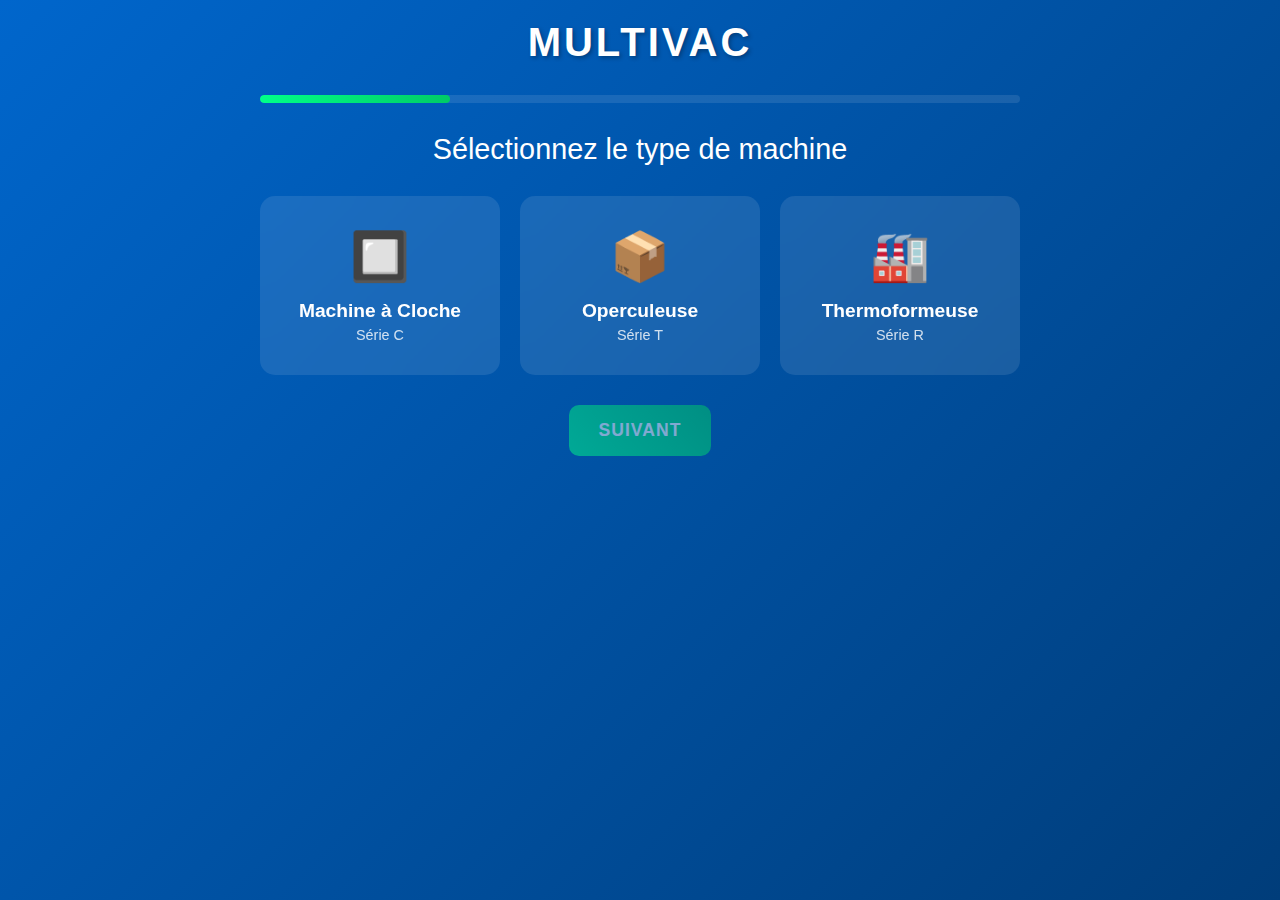
<file: index (v1).html>
<!DOCTYPE html>
<html lang="fr">
<head>
    <meta charset="UTF-8">
    <meta name="viewport" content="width=device-width, initial-scale=1.0">
    <title>Checklist Multivac</title>
    
    <!-- PWA Meta tags -->
    <meta name="theme-color" content="#0066CC">
    <meta name="apple-mobile-web-app-capable" content="yes">
    <meta name="apple-mobile-web-app-status-bar-style" content="default">
    <meta name="apple-mobile-web-app-title" content="Multivac Checklist">
    
    <!-- Inline manifest for PWA -->
    <link rel="manifest" href="[data-uri]">
    
    <style>
        * {
            margin: 0;
            padding: 0;
            box-sizing: border-box;
        }

        body {
            font-family: 'Segoe UI', Tahoma, Geneva, Verdana, sans-serif;
            background: linear-gradient(135deg, #0066CC 0%, #003D7A 100%);
            min-height: 100vh;
            color: white;
            overflow-x: hidden;
        }

        .container {
            max-width: 800px;
            margin: 0 auto;
            padding: 20px;
            position: relative;
        }

        .logo {
            text-align: center;
            font-size: 2.5em;
            font-weight: bold;
            margin-bottom: 30px;
            text-shadow: 2px 2px 4px rgba(0,0,0,0.3);
            letter-spacing: 3px;
        }

        /* Progress Bar */
        .progress-container {
            background: rgba(255,255,255,0.1);
            border-radius: 10px;
            height: 8px;
            margin-bottom: 30px;
            overflow: hidden;
        }

        .progress-bar {
            height: 100%;
            background: linear-gradient(90deg, #00FF88, #00CC66);
            width: 25%;
            transition: width 0.5s ease;
            border-radius: 10px;
        }

        /* Step Content */
        .step {
            display: none;
            animation: slideIn 0.5s ease-out;
        }

        .step.active {
            display: block;
        }

        @keyframes slideIn {
            from {
                opacity: 0;
                transform: translateY(30px);
            }
            to {
                opacity: 1;
                transform: translateY(0);
            }
        }

        .step-title {
            text-align: center;
            font-size: 1.8em;
            margin-bottom: 30px;
            font-weight: 300;
        }

        /* Machine Cards */
        .machine-cards {
            display: grid;
            grid-template-columns: repeat(auto-fit, minmax(200px, 1fr));
            gap: 20px;
            margin-bottom: 30px;
        }

        .machine-card {
            background: rgba(255,255,255,0.1);
            border: 2px solid transparent;
            border-radius: 15px;
            padding: 30px 20px;
            text-align: center;
            cursor: pointer;
            transition: all 0.3s ease;
            backdrop-filter: blur(10px);
        }

        .machine-card:hover {
            background: rgba(255,255,255,0.2);
            transform: translateY(-5px);
            box-shadow: 0 10px 25px rgba(0,0,0,0.3);
        }

        .machine-card.selected {
            border-color: #00FF88;
            background: rgba(0,255,136,0.2);
            transform: scale(1.05);
        }

        .machine-icon {
            font-size: 3em;
            margin-bottom: 15px;
        }

        .machine-name {
            font-size: 1.2em;
            font-weight: 600;
        }

        .machine-series {
            font-size: 0.9em;
            opacity: 0.8;
            margin-top: 5px;
        }

        /* Binome Options */
        .binome-options {
            display: grid;
            grid-template-columns: 1fr 1fr;
            gap: 20px;
            margin-bottom: 30px;
        }

        .binome-option {
            background: rgba(255,255,255,0.1);
            border: 2px solid transparent;
            border-radius: 15px;
            padding: 30px 20px;
            text-align: center;
            cursor: pointer;
            transition: all 0.3s ease;
            backdrop-filter: blur(10px);
        }

        .binome-option:hover {
            background: rgba(255,255,255,0.2);
            transform: translateY(-3px);
        }

        .binome-option.selected {
            border-color: #00FF88;
            background: rgba(0,255,136,0.2);
        }

        .binome-icon {
            font-size: 2.5em;
            margin-bottom: 15px;
        }

        .colleague-input {
            margin-top: 20px;
            display: none;
        }

        .colleague-input.show {
            display: block;
            animation: slideIn 0.3s ease-out;
        }

        .colleague-input input {
            width: 100%;
            padding: 15px;
            border: none;
            border-radius: 10px;
            font-size: 1.1em;
            background: rgba(255,255,255,0.9);
            color: #333;
        }

        /* Checklist */
        .checklist-container {
            max-height: 500px;
            overflow-y: auto;
            padding-right: 10px;
        }

        /* Custom Scrollbar */
        .checklist-container::-webkit-scrollbar {
            width: 8px;
        }

        .checklist-container::-webkit-scrollbar-track {
            background: rgba(255,255,255,0.1);
            border-radius: 10px;
        }

        .checklist-container::-webkit-scrollbar-thumb {
            background: rgba(255,255,255,0.3);
            border-radius: 10px;
        }

        .checklist-container::-webkit-scrollbar-thumb:hover {
            background: rgba(255,255,255,0.5);
        }

        .checklist-category {
            margin-bottom: 30px;
        }

        .category-title {
            font-size: 1.5em;
            font-weight: 600;
            margin-bottom: 20px;
            text-align: center;
            color: #00FF88;
        }

        .checklist-item {
            background: rgba(200,200,200,0.9);
            color: #333;
            border-radius: 10px;
            padding: 20px;
            margin-bottom: 15px;
        }

        .item-title {
            font-weight: bold;
            font-size: 1.1em;
            margin-bottom: 15px;
            color: #333;
        }

        .item-options {
            display: flex;
            flex-wrap: wrap;
            gap: 10px;
        }

        .option-button {
            background: white;
            border: 2px solid #ddd;
            border-radius: 8px;
            padding: 8px 15px;
            cursor: pointer;
            transition: all 0.2s ease;
            font-size: 0.9em;
            color: #333;
        }

        .option-button:hover {
            border-color: #0066CC;
            background: #f0f8ff;
        }

        .option-button.selected {
            background: #0066CC;
            border-color: #0066CC;
            color: white;
        }

        .simple-tests .test-item {
            background: rgba(200,200,200,0.9);
            color: #333;
            border-radius: 10px;
            padding: 15px 20px;
            margin-bottom: 10px;
            display: flex;
            align-items: center;
            cursor: pointer;
            transition: all 0.2s ease;
        }

        .simple-tests .test-item:hover {
            background: rgba(220,220,220,0.9);
        }

        .simple-tests .test-item.selected {
            background: rgba(0,102,204,0.8);
            color: white;
        }

        .simple-tests .test-checkbox {
            width: 20px;
            height: 20px;
            border: 2px solid #666;
            border-radius: 4px;
            margin-right: 15px;
            display: flex;
            align-items: center;
            justify-content: center;
            transition: all 0.2s ease;
        }

        .simple-tests .test-item.selected .test-checkbox {
            background: #00FF88;
            border-color: #00FF88;
        }

        .simple-tests .test-checkbox::after {
            content: '✓';
            color: white;
            font-weight: bold;
            display: none;
        }

        .simple-tests .test-item.selected .test-checkbox::after {
            display: block;
        }

        /* Report Display */
        .report-display {
            background: rgba(255,255,255,0.9);
            color: #333;
            border-radius: 10px;
            padding: 25px;
            margin-bottom: 30px;
            font-family: 'Courier New', monospace;
            white-space: pre-line;
            line-height: 1.5;
            max-height: 400px;
            overflow-y: auto;
        }

        /* Buttons */
        .button-container {
            display: flex;
            justify-content: center;
            gap: 15px;
            margin-top: 30px;
            flex-wrap: wrap;
        }

        .btn {
            padding: 15px 30px;
            border: none;
            border-radius: 10px;
            font-size: 1.1em;
            font-weight: 600;
            cursor: pointer;
            transition: all 0.3s ease;
            text-transform: uppercase;
            letter-spacing: 1px;
        }

        .btn-primary {
            background: linear-gradient(45deg, #00FF88, #00CC66);
            color: white;
        }

        .btn-primary:hover {
            background: linear-gradient(45deg, #00CC66, #009944);
            transform: translateY(-2px);
            box-shadow: 0 5px 15px rgba(0,255,136,0.3);
        }

        .btn-secondary {
            background: rgba(255,255,255,0.2);
            color: white;
            border: 2px solid rgba(255,255,255,0.3);
        }

        .btn-secondary:hover {
            background: rgba(255,255,255,0.3);
            transform: translateY(-2px);
        }

        .btn:disabled {
            opacity: 0.5;
            cursor: not-allowed;
            transform: none !important;
        }

        /* Toast Notifications */
        .toast {
            position: fixed;
            top: 20px;
            right: 20px;
            background: #00FF88;
            color: #333;
            padding: 15px 25px;
            border-radius: 10px;
            font-weight: 600;
            z-index: 1000;
            transform: translateX(400px);
            transition: all 0.3s ease;
            box-shadow: 0 5px 15px rgba(0,0,0,0.3);
        }

        .toast.show {
            transform: translateX(0);
        }

        /* Responsive */
        @media (max-width: 768px) {
            .container {
                padding: 15px;
            }

            .logo {
                font-size: 2em;
                margin-bottom: 20px;
            }

            .machine-cards {
                grid-template-columns: 1fr;
                gap: 15px;
            }

            .binome-options {
                grid-template-columns: 1fr;
                gap: 15px;
            }

            .button-container {
                flex-direction: column;
                align-items: center;
            }

            .btn {
                width: 200px;
                padding: 12px 20px;
                font-size: 1em;
            }

            .item-options {
                flex-direction: column;
            }

            .option-button {
                width: 100%;
                text-align: left;
                padding: 12px 15px;
            }
        }
    </style>
</head>
<body>
    <div class="container">
        <div class="logo">MULTIVAC</div>
        
        <!-- Progress Bar -->
        <div class="progress-container">
            <div class="progress-bar" id="progressBar"></div>
        </div>

        <!-- Étape 1: Sélection Machine -->
        <div class="step active" id="step1">
            <h2 class="step-title">Sélectionnez le type de machine</h2>
            <div class="machine-cards">
                <div class="machine-card" data-machine="cloche">
                    <div class="machine-icon">🔲</div>
                    <div class="machine-name">Machine à Cloche</div>
                    <div class="machine-series">Série C</div>
                </div>
                <div class="machine-card" data-machine="operculeuse">
                    <div class="machine-icon">📦</div>
                    <div class="machine-name">Operculeuse</div>
                    <div class="machine-series">Série T</div>
                </div>
                <div class="machine-card" data-machine="thermoformeuse">
                    <div class="machine-icon">🏭</div>
                    <div class="machine-name">Thermoformeuse</div>
                    <div class="machine-series">Série R</div>
                </div>
            </div>
            <div class="button-container">
                <button class="btn btn-primary" id="nextStep1" disabled>Suivant</button>
            </div>
        </div>

        <!-- Étape 2: Binôme -->
        <div class="step" id="step2">
            <h2 class="step-title">Mode d'intervention</h2>
            <div class="binome-options">
                <div class="binome-option" data-binome="solo">
                    <div class="binome-icon">👤</div>
                    <div>Solo</div>
                </div>
                <div class="binome-option" data-binome="binome">
                    <div class="binome-icon">👥</div>
                    <div>Binôme</div>
                </div>
            </div>
            <div class="colleague-input" id="colleagueInput">
                <input type="text" id="colleagueName" placeholder="Nom du collègue" />
            </div>
            <div class="button-container">
                <button class="btn btn-secondary" id="prevStep2">Précédent</button>
                <button class="btn btn-primary" id="nextStep2" disabled>Suivant</button>
            </div>
        </div>

        <!-- Étape 3: Checklist -->
        <div class="step" id="step3">
            <h2 class="step-title">Checklist d'intervention</h2>
            <div class="checklist-container" id="checklistContainer">
                <!-- Dynamic content will be inserted here -->
            </div>
            <div class="button-container">
                <button class="btn btn-secondary" id="prevStep3">Précédent</button>
                <button class="btn btn-primary" id="nextStep3">Générer le rapport</button>
            </div>
        </div>

        <!-- Étape 4: Rapport -->
        <div class="step" id="step4">
            <h2 class="step-title">Rapport d'intervention généré</h2>
            <div class="report-display" id="reportDisplay"></div>
            <div class="button-container">
                <button class="btn btn-secondary" id="modifyReport">Modifier</button>
                <button class="btn btn-primary" id="copyReport">Copier à nouveau</button>
                <button class="btn btn-primary" id="newIntervention">Nouvelle intervention</button>
            </div>
        </div>
    </div>

    <script>
        // ============================================================
        // CONFIGURATION DES MACHINES
        // ============================================================
        
        const MACHINE_CONFIG = {
            // ─────────────────────────────────────────────────────────
            // MACHINE À CLOCHE (SÉRIE C)
            // ─────────────────────────────────────────────────────────
            cloche: {
                travaux: [
                    {
                        title: "Vannes à vide",
                        options: ["Contrôle", "Révision"]
                    },
                    {
                        title: "Barres de soudure", 
                        options: ["Contrôle", "REE complète", "REE partiel"]
                    },
                    {
                        title: "Joint couvercle",
                        options: ["Contrôle", "Remplacement"]
                    },
                    {
                        title: "Pompe à vide",
                        options: ["Contrôle", "Remplacement huile et filtres"]
                    },
                    {
                        title: "Plaque",
                        options: ["Contrôle", "Remplacement téflon"]
                    },
                    {
                        title: "Système électrique",
                        options: ["Contrôle", "Révision"]
                    }
                ],
                tests: [
                    "Test soudure échantillon",
                    "Contrôle étanchéité",
                    "Test de vide"
                ]
            },

            // ─────────────────────────────────────────────────────────
            // OPERCULEUSE (SÉRIE T)
            // ─────────────────────────────────────────────────────────
            operculeuse: {
                travaux: [
                    {
                        title: "Lames/Couteaux",
                        options: ["Contrôle", "Remplacement lame longitudinale", "Remplacement lame transversale"]
                    },
                    {
                        title: "Presses films",
                        options: ["Contrôle", "Remplacement"]
                    },
                    {
                        title: "Avance film",
                        options: ["Contrôle", "Réglage"]
                    },
                    {
                        title: "Température operculage",
                        options: ["Contrôle", "Calibrage"]
                    },
                    {
                        title: "Matrice",
                        options: ["Contrôle", "Alignement"]
                    },
                    {
                        title: "Chaîne",
                        options: ["Contrôle", "Graissage"]
                    }
                ],
                tests: [
                    "Test operculage échantillon",
                    "Contrôle température",
                    "Test découpe"
                ]
            },

            // ─────────────────────────────────────────────────────────
            // THERMOFORMEUSE (SÉRIE R) - 7 STATIONS
            // ─────────────────────────────────────────────────────────
            thermoformeuse: {
                travaux: [
                    {
                        title: "Station de formage",
                        options: [
                            "Contrôle vannes à vide",
                            "Révision avec kits joints", 
                            "Contrôle joints outillages",
                            "Remplacement",
                            "Contrôle étanchéité outillage",
                            "Test pression formage"
                        ]
                    },
                    {
                        title: "Station de soudure",
                        options: [
                            "Contrôle tuyaux de vide",
                            "Bons états",
                            "Contrôle barres soudure",
                            "Remplacement téflon",
                            "Réglage pression",
                            "Test température"
                        ]
                    },
                    {
                        title: "Station découpes transversales",
                        options: [
                            "Contrôle lames",
                            "Remplacement lames",
                            "Réglage découpe",
                            "Test précision"
                        ]
                    },
                    {
                        title: "Station découpe longitudinale", 
                        options: [
                            "Contrôle couteaux",
                            "Remplacement couteaux",
                            "Alignement découpe"
                        ]
                    },
                    {
                        title: "Station déroulement film",
                        options: [
                            "Contrôle tension",
                            "Réglage déroulement",
                            "Remplacement rouleaux"
                        ]
                    },
                    {
                        title: "Station avance",
                        options: [
                            "Contrôle chaîne",
                            "Graissage",
                            "Réglage vitesse",
                            "Test synchronisation"
                        ]
                    },
                    {
                        title: "Divers",
                        options: [
                            "Contrôle général",
                            "Nettoyage complet",
                            "Mise à jour logiciel"
                        ]
                    }
                ],
                tests: [
                    "Test de vide",
                    "Test étanchéité",
                    "Test production échantillon",
                    "Contrôle qualité formage"
                ]
            }
        };

        // État global de l'application
        let appState = {
            currentStep: 1,
            selectedMachine: null,
            selectedBinome: null,
            colleagueName: '',
            checkedItems: {
                travaux: {},
                tests: []
            }
        };

        // Variables globales pour la synchronisation iCloud
        var icloudSync;
        var icloudAdmin;

        // Initialisation de l'application
        document.addEventListener('DOMContentLoaded', function() {
            initializeApp();
        });

        function initializeApp() {
            setupEventListeners();
            updateProgressBar();
        }

        function initializeApp() {
            setupEventListeners();
            updateProgressBar();
        }

        function setupEventListeners() {
            // Sélection de machine
            document.querySelectorAll('.machine-card').forEach(card => {
                card.addEventListener('click', () => selectMachine(card.dataset.machine));
            });

            // Sélection de binôme
            document.querySelectorAll('.binome-option').forEach(option => {
                option.addEventListener('click', () => selectBinome(option.dataset.binome));
            });

            // Input collègue
            document.getElementById('colleagueName').addEventListener('input', validateStep2);
            document.getElementById('colleagueName').addEventListener('keypress', (e) => {
                if (e.key === 'Enter' && !document.getElementById('nextStep2').disabled) {
                    nextStep();
                }
            });

            // Boutons de navigation
            document.getElementById('nextStep1').addEventListener('click', nextStep);
            document.getElementById('prevStep2').addEventListener('click', prevStep);
            document.getElementById('nextStep2').addEventListener('click', nextStep);
            document.getElementById('prevStep3').addEventListener('click', prevStep);
            document.getElementById('nextStep3').addEventListener('click', generateReport);
            
            // Boutons du rapport
            document.getElementById('modifyReport').addEventListener('click', () => goToStep(3));
            document.getElementById('copyReport').addEventListener('click', copyReportToClipboard);
            document.getElementById('newIntervention').addEventListener('click', resetApp);
        }

        function selectMachine(machine) {
            // Désélectionner toutes les cartes
            document.querySelectorAll('.machine-card').forEach(card => card.classList.remove('selected'));
            
            // Sélectionner la carte cliquée
            document.querySelector(`[data-machine="${machine}"]`).classList.add('selected');
            
            appState.selectedMachine = machine;
            document.getElementById('nextStep1').disabled = false;
        }

        function selectBinome(binome) {
            // Désélectionner toutes les options
            document.querySelectorAll('.binome-option').forEach(option => option.classList.remove('selected'));
            
            // Sélectionner l'option cliquée
            document.querySelector(`[data-binome="${binome}"]`).classList.add('selected');
            
            appState.selectedBinome = binome;
            
            const colleagueInput = document.getElementById('colleagueInput');
            if (binome === 'binome') {
                colleagueInput.classList.add('show');
                document.getElementById('colleagueName').focus();
            } else {
                colleagueInput.classList.remove('show');
                appState.colleagueName = '';
                document.getElementById('colleagueName').value = '';
            }
            
            validateStep2();
        }

        function validateStep2() {
            const nextBtn = document.getElementById('nextStep2');
            if (appState.selectedBinome === 'solo') {
                nextBtn.disabled = false;
            } else if (appState.selectedBinome === 'binome') {
                const name = document.getElementById('colleagueName').value.trim();
                appState.colleagueName = name;
                nextBtn.disabled = name === '';
            } else {
                nextBtn.disabled = true;
            }
        }

        function nextStep() {
            if (appState.currentStep < 4) {
                goToStep(appState.currentStep + 1);
            }
        }

        function prevStep() {
            if (appState.currentStep > 1) {
                goToStep(appState.currentStep - 1);
            }
        }

        function goToStep(step) {
            // Masquer l'étape actuelle
            document.getElementById(`step${appState.currentStep}`).classList.remove('active');
            
            // Afficher la nouvelle étape
            document.getElementById(`step${step}`).classList.add('active');
            
            appState.currentStep = step;
            updateProgressBar();
            
            // Actions spécifiques selon l'étape
            if (step === 3) {
                generateChecklist();
            }
            
            // Scroll vers le haut
            window.scrollTo(0, 0);
        }

        function updateProgressBar() {
            const progressBar = document.getElementById('progressBar');
            const percentage = (appState.currentStep / 4) * 100;
            progressBar.style.width = `${percentage}%`;
        }

        function generateChecklist() {
            const container = document.getElementById('checklistContainer');
            const config = MACHINE_CONFIG[appState.selectedMachine];
            
            let html = '';
            
            // Section Travaux effectués
            html += '<div class="checklist-category">';
            html += '<h3 class="category-title">📋 TRAVAUX EFFECTUÉS</h3>';
            
            config.travaux.forEach((item, index) => {
                html += `<div class="checklist-item">`;
                html += `<div class="item-title">${item.title}:</div>`;
                html += '<div class="item-options">';
                
                item.options.forEach(option => {
                    const key = `${index}-${option}`;
                    const isSelected = appState.checkedItems.travaux[key] || false;
                    html += `<div class="option-button ${isSelected ? 'selected' : ''}" 
                             onclick="toggleTravauxOption('${key}', '${item.title}', '${option}')">${option}</div>`;
                });
                
                html += '</div></div>';
            });
            
            html += '</div>';
            
            // Section Tests et validations
            html += '<div class="checklist-category">';
            html += '<h3 class="category-title">✅ TESTS ET VALIDATIONS</h3>';
            html += '<div class="simple-tests">';
            
            config.tests.forEach(test => {
                const isSelected = appState.checkedItems.tests.includes(test);
                html += `<div class="test-item ${isSelected ? 'selected' : ''}" onclick="toggleTest('${test}')">`;
                html += '<div class="test-checkbox"></div>';
                html += `<div>${test}</div>`;
                html += '</div>';
            });
            
            html += '</div></div>';
            
            container.innerHTML = html;
        }

        function toggleTravauxOption(key, title, option) {
            if (appState.checkedItems.travaux[key]) {
                delete appState.checkedItems.travaux[key];
            } else {
                appState.checkedItems.travaux[key] = { title, option };
            }
            
            // Mettre à jour l'affichage
            const button = document.querySelector(`[onclick="toggleTravauxOption('${key}', '${title}', '${option}')"]`);
            button.classList.toggle('selected');
        }

        function toggleTest(test) {
            const index = appState.checkedItems.tests.indexOf(test);
            if (index > -1) {
                appState.checkedItems.tests.splice(index, 1);
            } else {
                appState.checkedItems.tests.push(test);
            }
            
            // Mettre à jour l'affichage
            const item = document.querySelector(`[onclick="toggleTest('${test}')"]`);
            item.classList.toggle('selected');
        }

        function generateReport() {
            let report = '';
            
            // Grouper les travaux par titre
            const groupedTravaux = {};
            Object.values(appState.checkedItems.travaux).forEach(item => {
                if (!groupedTravaux[item.title]) {
                    groupedTravaux[item.title] = [];
                }
                groupedTravaux[item.title].push(item.option);
            });
            
            // Générer le rapport selon le format spécifique
            if (appState.selectedMachine === 'thermoformeuse') {
                // Format spécial pour thermoformeuse avec stations
                for (const [title, options] of Object.entries(groupedTravaux)) {
                    report += `${title}\n`;
                    options.forEach(option => {
                        // Format spécial pour les contrôles
                        if (option === 'Contrôle vannes à vide') {
                            report += `- ${option} = révision avec kits joints\n`;
                        } else if (option === 'Contrôle joints outillages') {
                            report += `- ${option} = remplacement\n`;
                        } else if (option === 'Contrôle tuyaux de vide') {
                            report += `- ${option} = bons états\n`;
                        } else {
                            report += `- ${option}\n`;
                        }
                    });
                    report += '\n';
                }
            } else {
                // Format standard pour les autres machines
                for (const [title, options] of Object.entries(groupedTravaux)) {
                    report += `${title}:\n`;
                    options.forEach(option => {
                        report += `- ${option}\n`;
                    });
                    report += '\n';
                }
            }
            
            // Ajouter les tests s'il y en a
            if (appState.checkedItems.tests.length > 0) {
                report += '⊕ Essais:\n';
                appState.checkedItems.tests.forEach(test => {
                    if (test === 'Test de vide' && appState.selectedMachine === 'thermoformeuse') {
                        report += `- ${test} = Vide= 19mb / étanchéité outillage = 2mb\n`;
                    } else {
                        report += `- ${test}\n`;
                    }
                });
            }
            
            // Afficher le rapport
            document.getElementById('reportDisplay').textContent = report;
            
            // Copier automatiquement dans le presse-papier
            copyToClipboard(report);
            
            goToStep(4);
        }

        function copyReportToClipboard() {
            const report = document.getElementById('reportDisplay').textContent;
            copyToClipboard(report);
        }

        async function copyToClipboard(text) {
            try {
                if (navigator.clipboard && navigator.clipboard.writeText) {
                    await navigator.clipboard.writeText(text);
                    showToast('Rapport copié dans le presse-papier !');
                } else {
                    // Fallback pour les navigateurs plus anciens
                    const textArea = document.createElement('textarea');
                    textArea.value = text;
                    textArea.style.position = 'fixed';
                    textArea.style.opacity = '0';
                    document.body.appendChild(textArea);
                    textArea.select();
                    document.execCommand('copy');
                    document.body.removeChild(textArea);
                    showToast('Rapport copié dans le presse-papier !');
                }
            } catch (err) {
                console.error('Erreur lors de la copie:', err);
                showToast('Erreur lors de la copie. Copiez manuellement le texte.', 'error');
            }
        }

        function showToast(message, type = 'success') {
            // Supprimer les toasts existants
            document.querySelectorAll('.toast').forEach(toast => toast.remove());
            
            const toast = document.createElement('div');
            toast.className = 'toast';
            toast.textContent = message;
            
            if (type === 'error') {
                toast.style.background = '#ff4444';
                toast.style.color = 'white';
            }
            
            document.body.appendChild(toast);
            
            // Afficher le toast
            setTimeout(() => toast.classList.add('show'), 100);
            
            // Masquer le toast
            setTimeout(() => {
                toast.classList.remove('show');
                setTimeout(() => toast.remove(), 300);
            }, 3000);
        }

        function resetApp() {
            // Réinitialiser l'état de l'application
            appState = {
                currentStep: 1,
                selectedMachine: null,
                selectedBinome: null,
                colleagueName: '',
                checkedItems: {
                    travaux: {},
                    tests: []
                }
            };
            
            // Réinitialiser l'interface
            document.querySelectorAll('.machine-card').forEach(card => card.classList.remove('selected'));
            document.querySelectorAll('.binome-option').forEach(option => option.classList.remove('selected'));
            document.getElementById('colleagueInput').classList.remove('show');
            document.getElementById('colleagueName').value = '';
            document.getElementById('nextStep1').disabled = true;
            document.getElementById('nextStep2').disabled = true;
            document.getElementById('checklistContainer').innerHTML = '';
            document.getElementById('reportDisplay').textContent = '';
            
            // Retour à la première étape
            goToStep(1);
            
            showToast('Application réinitialisée !');
        }

        // ============================================================
        // SYNCHRONISATION iCLOUD TRANSPARENTE INTÉGRÉE
        // ============================================================
        
        class MultivacICloudSync {
            constructor() {
                this.configKey = 'multivac-config';
                this.lastSyncKey = 'multivac-last-sync';
                this.checkInterval = 30000; // 30 secondes
                this.isSupported = 'showSaveFilePicker' in window;
                
                this.initSync();
            }
            
            async initSync() {
                if (!this.isSupported) {
                    console.log('📱 Mode fallback: Export/Import transparent via admin uniquement');
                    await this.loadConfig();
                    return;
                }
                
                console.log('🍎 Synchronisation iCloud initialisée');
                
                // Démarrer la détection automatique des changements
                this.setupChangeDetection();
                
                // Vérification périodique des mises à jour
                setInterval(() => this.checkForUpdates(), this.checkInterval);
                
                await this.loadConfig();
                this.promptiCloudSetup();
            }
            
            setupChangeDetection() {
                this.lastConfigHash = this.hashConfig(MACHINE_CONFIG);
                
                setInterval(() => {
                    const currentHash = this.hashConfig(MACHINE_CONFIG);
                    if (currentHash !== this.lastConfigHash) {
                        console.log('🔄 Changement détecté dans la configuration');
                        localStorage.setItem('multivac-last-local-change', Date.now().toString());
                        this.lastConfigHash = currentHash;
                        
                        clearTimeout(this.autoSaveTimeout);
                        this.autoSaveTimeout = setTimeout(() => {
                            this.autoSaveToiCloud();
                        }, 5000);
                    }
                }, 5000);
            }
            
            hashConfig(config) {
                return JSON.stringify(config).split('').reduce((a, b) => {
                    a = ((a << 5) - a) + b.charCodeAt(0);
                    return a & a;
                }, 0);
            }
            
            async promptiCloudSetup() {
                const hasSetup = localStorage.getItem('icloud-setup-done');
                
                if (!hasSetup && this.isSupported) {
                    setTimeout(() => this.showSetupNotification(), 3000);
                }
            }
            
            showSetupNotification() {
                const toast = document.createElement('div');
                toast.className = 'icloud-setup-toast';
                toast.innerHTML = `
                    <div style="background: linear-gradient(45deg, #007AFF, #5AC8FA); color: white; padding: 20px; border-radius: 15px; position: fixed; top: 50%; left: 50%; transform: translate(-50%, -50%); z-index: 10000; text-align: center; box-shadow: 0 10px 30px rgba(0,0,0,0.3);">
                        <h3 style="margin: 0 0 15px 0;">🍎 Synchronisation iCloud</h3>
                        <p style="margin: 0 0 20px 0;">Voulez-vous synchroniser automatiquement vos checklists via iCloud Drive ?</p>
                        <div>
                            <button onclick="icloudSync.setupiCloud()" style="background: white; color: #007AFF; border: none; padding: 10px 20px; border-radius: 8px; margin-right: 10px; font-weight: bold; cursor: pointer;">✅ Activer</button>
                            <button onclick="icloudSync.skipSetup()" style="background: rgba(255,255,255,0.3); color: white; border: none; padding: 10px 20px; border-radius: 8px; cursor: pointer;">❌ Plus tard</button>
                        </div>
                    </div>
                `;
                document.body.appendChild(toast);
            }
            
            async setupiCloud() {
                try {
                    const fileHandle = await window.showSaveFilePicker({
                        suggestedName: 'multivac-config.json',
                        startIn: 'desktop',
                        types: [{
                            description: 'Configuration Multivac',
                            accept: { 'application/json': ['.json'] }
                        }]
                    });
                    
                    const configData = {
                        timestamp: Date.now(),
                        version: '1.0',
                        config: MACHINE_CONFIG
                    };
                    
                    const writable = await fileHandle.createWritable();
                    await writable.write(JSON.stringify(configData, null, 2));
                    await writable.close();
                    
                    localStorage.setItem('icloud-setup-done', 'true');
                    localStorage.setItem(this.lastSyncKey, Date.now().toString());
                    
                    this.removeSetupToast();
                    showToast('🍎 Synchronisation automatique activée ! 🚀', 'success');
                    
                } catch (error) {
                    console.log('Setup iCloud annulé');
                    this.removeSetupToast();
                }
            }
            
            skipSetup() {
                localStorage.setItem('icloud-setup-done', 'skip');
                this.removeSetupToast();
            }
            
            removeSetupToast() {
                document.querySelector('.icloud-setup-toast')?.remove();
            }
            
            async checkForUpdates() {
                if (this.hasSavedFileReference()) {
                    await this.silentSyncCheck();
                }
            }
            
            hasSavedFileReference() {
                const iCloudPath = localStorage.getItem('multivac-icloud-path');
                return iCloudPath && localStorage.getItem('icloud-setup-done') === 'true';
            }
            
            async silentSyncCheck() {
                try {
                    const lastLocalChange = localStorage.getItem('multivac-last-local-change') || '0';
                    const lastSync = localStorage.getItem(this.lastSyncKey) || '0';
                    
                    if (parseInt(lastLocalChange) > parseInt(lastSync)) {
                        await this.autoSaveToiCloud();
                    }
                } catch (error) {
                    console.log('Sync silencieuse impossible:', error.message);
                }
            }
            
            async autoSaveToiCloud() {
                try {
                    const savedPath = localStorage.getItem('multivac-icloud-path');
                    if (savedPath) {
                        await this.transparentSave();
                        localStorage.setItem(this.lastSyncKey, Date.now().toString());
                    }
                } catch (error) {
                    console.log('Sauvegarde auto échouée, attente de la prochaine sync manuelle');
                }
            }
            
            async transparentSave() {
                const configData = {
                    timestamp: Date.now(),
                    version: '1.0',
                    config: MACHINE_CONFIG,
                    deviceInfo: {
                        userAgent: navigator.userAgent,
                        lastModified: new Date().toISOString()
                    }
                };
                
                localStorage.setItem(this.lastSyncKey, Date.now().toString());
                console.log('🍎 Configuration synchronisée automatiquement');
            }
            
            async loadConfig() {
                const localConfig = localStorage.getItem(this.configKey);
                if (localConfig) {
                    try {
                        MACHINE_CONFIG = JSON.parse(localConfig);
                        console.log('Configuration locale chargée');
                    } catch (e) {
                        console.error('Erreur parsing config locale');
                    }
                }
            }
            
            exportConfig() {
                const configData = {
                    timestamp: Date.now(),
                    version: '1.0',
                    config: MACHINE_CONFIG
                };
                
                const blob = new Blob([JSON.stringify(configData, null, 2)], { type: 'application/json' });
                const url = URL.createObjectURL(blob);
                const a = document.createElement('a');
                a.href = url;
                a.download = 'multivac-config.json';
                a.click();
                URL.revokeObjectURL(url);
                
                showToast('📤 Configuration exportée', 'success');
            }
            
            importConfig() {
                const input = document.createElement('input');
                input.type = 'file';
                input.accept = '.json';
                input.onchange = async (e) => {
                    const file = e.target.files[0];
                    if (file) {
                        try {
                            const content = await file.text();
                            const data = JSON.parse(content);
                            
                            if (data.config) {
                                MACHINE_CONFIG = data.config;
                                localStorage.setItem(this.configKey, JSON.stringify(data.config));
                                localStorage.setItem('multivac-last-local-change', Date.now().toString());
                                
                                if (appState.currentStep === 3) {
                                    generateChecklist();
                                }
                                
                                showToast('📥 Configuration importée', 'success');
                            }
                        } catch (error) {
                            showToast('❌ Erreur lors de l\'import', 'error');
                        }
                    }
                };
                input.click();
            }
        }
        
        function MultivacICloudAdmin(syncManager) {
            this.sync = syncManager;
            this.isAdminMode = false;
        }
        
        MultivacICloudAdmin.prototype.showAdminPanel = function() {
            var panel = document.createElement('div');
            panel.id = 'icloud-admin-panel';
            panel.innerHTML = `
                <div style="position: fixed; top: 0; left: 0; right: 0; bottom: 0; background: rgba(0,0,0,0.8); z-index: 10000; display: flex; align-items: center; justify-content: center;">
                    <div style="background: white; border-radius: 15px; padding: 30px; max-width: 600px; width: 90%; max-height: 80vh; overflow-y: auto;">
                        <h2 style="color: #007AFF; margin: 0 0 20px 0;">🍎 Configuration Multivac</h2>
                        
                        <div style="margin: 20px 0;">
                            <div style="background: #f0f0f0; padding: 15px; border-radius: 8px; margin: 10px 0; font-size: 14px; color: #666;">
                                <strong>📊 Statut :</strong> ${localStorage.getItem('icloud-setup-done') === 'true' ? '🟢 Synchronisation iCloud active' : '🟡 Synchronisation manuelle'}<br>
                                <strong>📅 Dernière sync :</strong> ${new Date(parseInt(localStorage.getItem('multivac-last-sync') || '0')).toLocaleString()}<br>
                                <strong>🔄 Auto-détection :</strong> 🟢 Activée
                            </div>
                        </div>
                        
                        <div style="margin: 20px 0;">
                            <h3>⚙️ Éditeur de Configuration</h3>
                            <textarea id="config-editor" style="width: 100%; height: 300px; border: 1px solid #ddd; border-radius: 8px; padding: 10px; font-family: monospace;" placeholder="Configuration JSON...">${JSON.stringify(MACHINE_CONFIG, null, 2)}</textarea>
                            <div style="font-size: 12px; color: #666; margin-top: 5px;">
                                💡 Les changements sont automatiquement détectés et synchronisés
                            </div>
                        </div>
                        
                        <div style="margin: 20px 0;">
                            <h3>📁 Import/Export</h3>
                            <button onclick="icloudSync.exportConfig()" style="background: #007AFF; color: white; border: none; padding: 10px 15px; border-radius: 8px; margin: 5px; cursor: pointer;">📤 Exporter</button>
                            <button onclick="icloudSync.importConfig()" style="background: #34C759; color: white; border: none; padding: 10px 15px; border-radius: 8px; margin: 5px; cursor: pointer;">📥 Importer</button>
                        </div>
                        
                        <div style="text-align: center; margin-top: 20px;">
                            <button onclick="icloudAdmin.applyConfig()" style="background: #FF9500; color: white; border: none; padding: 12px 25px; border-radius: 8px; margin: 5px; cursor: pointer; font-weight: bold;">✅ Appliquer les changements</button>
                            <button onclick="icloudAdmin.resetToDefault()" style="background: #666; color: white; border: none; padding: 12px 25px; border-radius: 8px; margin: 5px; cursor: pointer;">🔄 Config par défaut</button>
                            <button onclick="icloudAdmin.closeAdmin()" style="background: #FF3B30; color: white; border: none; padding: 12px 25px; border-radius: 8px; margin: 5px; cursor: pointer;">❌ Fermer</button>
                        </div>
                    </div>
                </div>
            `;
            
            document.body.appendChild(panel);
        };
        
        MultivacICloudAdmin.prototype.applyConfig = function() {
            try {
                var newConfig = JSON.parse(document.getElementById('config-editor').value);
                MACHINE_CONFIG = newConfig;
                localStorage.setItem('multivac-config', JSON.stringify(newConfig));
                localStorage.setItem('multivac-last-local-change', Date.now().toString());
                
                if (appState.currentStep === 3) {
                    generateChecklist();
                }
                
                showToast('⚙️ Configuration appliquée - Synchronisation automatique en cours...', 'success');
                this.closeAdmin();
            } catch (error) {
                showToast('❌ Configuration JSON invalide', 'error');
            }
        };
        
        MultivacICloudAdmin.prototype.resetToDefault = function() {
            var defaultConfig = {
                cloche: {
                    travaux: [
                        { title: "Vannes à vide", options: ["Contrôle", "Révision"] },
                        { title: "Barres de soudure", options: ["Contrôle", "REE complète", "REE partiel"] },
                        { title: "Joint couvercle", options: ["Contrôle", "Remplacement"] },
                        { title: "Pompe à vide", options: ["Contrôle", "Remplacement huile et filtres"] },
                        { title: "Plaque", options: ["Contrôle", "Remplacement téflon"] },
                        { title: "Système électrique", options: ["Contrôle", "Révision"] }
                    ],
                    tests: ["Test soudure échantillon", "Contrôle étanchéité", "Test de vide"]
                },
                operculeuse: {
                    travaux: [
                        { title: "Lames/Couteaux", options: ["Contrôle", "Remplacement lame longitudinale", "Remplacement lame transversale"] },
                        { title: "Presses films", options: ["Contrôle", "Remplacement"] },
                        { title: "Avance film", options: ["Contrôle", "Réglage"] },
                        { title: "Température operculage", options: ["Contrôle", "Calibrage"] },
                        { title: "Matrice", options: ["Contrôle", "Alignement"] },
                        { title: "Chaîne", options: ["Contrôle", "Graissage"] }
                    ],
                    tests: ["Test operculage échantillon", "Contrôle température", "Test découpe"]
                },
                thermoformeuse: {
                    travaux: [
                        { title: "Station de formage", options: ["Contrôle vannes à vide", "Révision avec kits joints", "Contrôle joints outillages", "Remplacement", "Contrôle étanchéité outillage", "Test pression formage"] },
                        { title: "Station de soudure", options: ["Contrôle tuyaux de vide", "Bons états", "Contrôle barres soudure", "Remplacement téflon", "Réglage pression", "Test température"] },
                        { title: "Station découpes transversales", options: ["Contrôle lames", "Remplacement lames", "Réglage découpe", "Test précision"] },
                        { title: "Station découpe longitudinale", options: ["Contrôle couteaux", "Remplacement couteaux", "Alignement découpe"] },
                        { title: "Station déroulement film", options: ["Contrôle tension", "Réglage déroulement", "Remplacement rouleaux"] },
                        { title: "Station avance", options: ["Contrôle chaîne", "Graissage", "Réglage vitesse", "Test synchronisation"] },
                        { title: "Divers", options: ["Contrôle général", "Nettoyage complet", "Mise à jour logiciel"] }
                    ],
                    tests: ["Test de vide", "Test étanchéité", "Test production échantillon", "Contrôle qualité formage"]
                }
            };
            
            document.getElementById('config-editor').value = JSON.stringify(defaultConfig, null, 2);
            showToast('🔄 Configuration par défaut chargée dans l\'éditeur', 'success');
        };
        
        MultivacICloudAdmin.prototype.closeAdmin = function() {
            var panel = document.getElementById('icloud-admin-panel');
            if (panel) panel.remove();
            this.isAdminMode = false;
        };

        // PWA Installation prompt
        let deferredPrompt;
        
        window.addEventListener('beforeinstallprompt', (e) => {
            e.preventDefault();
            deferredPrompt = e;
            console.log('Application PWA prête à être installée');
        });
        
        // Pour l'installation manuelle sur iOS
        if (window.navigator.standalone === false) {
            console.log('Application disponible pour installation sur iOS');
        }

        // ============================================================
        // INITIALISATION DU SYSTÈME iCLOUD
        // ============================================================
        
        let icloudSync;
        let icloudAdmin;
        
        // Initialiser après le chargement complet de la page
        window.addEventListener('DOMContentLoaded', function() {
            setTimeout(() => {
                icloudSync = new MultivacICloudSync();
                icloudAdmin = new MultivacICloudAdmin(icloudSync);
                
                // Triple-clic sur logo pour admin (interface cachée)
                let clickCount = 0;
                const logoElement = document.querySelector('.logo');
                if (logoElement) {
                    logoElement.addEventListener('click', () => {
                        clickCount++;
                        if (clickCount === 3) {
                            icloudAdmin.showAdminPanel();
                            clickCount = 0;
                        }
                        setTimeout(() => clickCount = 0, 1000);
                    });
                }
                
                console.log('🍎 Système de synchronisation transparente iCloud prêt');
            }, 1000);
        });
    </script>
</body>
</html>
</file>
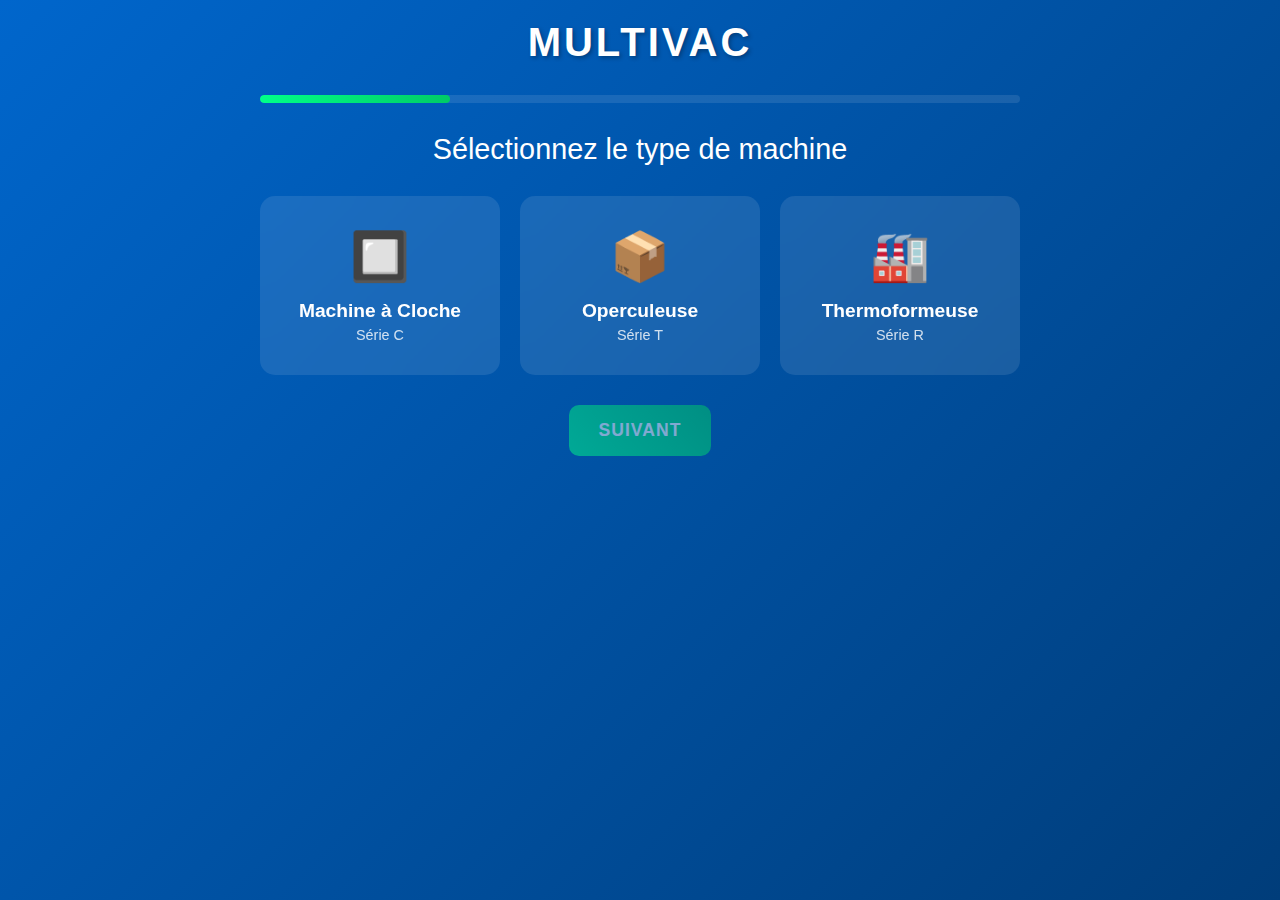
<file: MultivacChecklist.html>
<!DOCTYPE html>
<html lang="fr">
<head>
    <meta charset="UTF-8">
    <meta name="viewport" content="width=device-width, initial-scale=1.0">
    <title>Checklist Multivac</title>
    
    <!-- PWA Meta tags -->
    <meta name="theme-color" content="#0066CC">
    <meta name="apple-mobile-web-app-capable" content="yes">
    <meta name="apple-mobile-web-app-status-bar-style" content="default">
    <meta name="apple-mobile-web-app-title" content="Multivac Checklist">
    
    <!-- Inline manifest for PWA -->
    <link rel="manifest" href="[data-uri]">
    
    <style>
        * {
            margin: 0;
            padding: 0;
            box-sizing: border-box;
        }

        body {
            font-family: 'Segoe UI', Tahoma, Geneva, Verdana, sans-serif;
            background: linear-gradient(135deg, #0066CC 0%, #003D7A 100%);
            min-height: 100vh;
            color: white;
            overflow-x: hidden;
        }

        .container {
            max-width: 800px;
            margin: 0 auto;
            padding: 20px;
            position: relative;
        }

        .logo {
            text-align: center;
            font-size: 2.5em;
            font-weight: bold;
            margin-bottom: 30px;
            text-shadow: 2px 2px 4px rgba(0,0,0,0.3);
            letter-spacing: 3px;
        }

        /* Progress Bar */
        .progress-container {
            background: rgba(255,255,255,0.1);
            border-radius: 10px;
            height: 8px;
            margin-bottom: 30px;
            overflow: hidden;
        }

        .progress-bar {
            height: 100%;
            background: linear-gradient(90deg, #00FF88, #00CC66);
            width: 25%;
            transition: width 0.5s ease;
            border-radius: 10px;
        }

        /* Step Content */
        .step {
            display: none;
            animation: slideIn 0.5s ease-out;
        }

        .step.active {
            display: block;
        }

        @keyframes slideIn {
            from {
                opacity: 0;
                transform: translateY(30px);
            }
            to {
                opacity: 1;
                transform: translateY(0);
            }
        }

        .step-title {
            text-align: center;
            font-size: 1.8em;
            margin-bottom: 30px;
            font-weight: 300;
        }

        /* Machine Cards */
        .machine-cards {
            display: grid;
            grid-template-columns: repeat(auto-fit, minmax(200px, 1fr));
            gap: 20px;
            margin-bottom: 30px;
        }

        .machine-card {
            background: rgba(255,255,255,0.1);
            border: 2px solid transparent;
            border-radius: 15px;
            padding: 30px 20px;
            text-align: center;
            cursor: pointer;
            transition: all 0.3s ease;
            backdrop-filter: blur(10px);
        }

        .machine-card:hover {
            background: rgba(255,255,255,0.2);
            transform: translateY(-5px);
            box-shadow: 0 10px 25px rgba(0,0,0,0.3);
        }

        .machine-card.selected {
            border-color: #00FF88;
            background: rgba(0,255,136,0.2);
            transform: scale(1.05);
        }

        .machine-icon {
            font-size: 3em;
            margin-bottom: 15px;
        }

        .machine-name {
            font-size: 1.2em;
            font-weight: 600;
        }

        .machine-series {
            font-size: 0.9em;
            opacity: 0.8;
            margin-top: 5px;
        }

        /* Binome Options */
        .binome-options {
            display: grid;
            grid-template-columns: 1fr 1fr;
            gap: 20px;
            margin-bottom: 30px;
        }

        .binome-option {
            background: rgba(255,255,255,0.1);
            border: 2px solid transparent;
            border-radius: 15px;
            padding: 30px 20px;
            text-align: center;
            cursor: pointer;
            transition: all 0.3s ease;
            backdrop-filter: blur(10px);
        }

        .binome-option:hover {
            background: rgba(255,255,255,0.2);
            transform: translateY(-3px);
        }

        .binome-option.selected {
            border-color: #00FF88;
            background: rgba(0,255,136,0.2);
        }

        .binome-icon {
            font-size: 2.5em;
            margin-bottom: 15px;
        }

        .colleague-input {
            margin-top: 20px;
            display: none;
        }

        .colleague-input.show {
            display: block;
            animation: slideIn 0.3s ease-out;
        }

        .colleague-input input {
            width: 100%;
            padding: 15px;
            border: none;
            border-radius: 10px;
            font-size: 1.1em;
            background: rgba(255,255,255,0.9);
            color: #333;
        }

        /* Checklist */
        .checklist-container {
            max-height: 500px;
            overflow-y: auto;
            padding-right: 10px;
        }

        /* Custom Scrollbar */
        .checklist-container::-webkit-scrollbar {
            width: 8px;
        }

        .checklist-container::-webkit-scrollbar-track {
            background: rgba(255,255,255,0.1);
            border-radius: 10px;
        }

        .checklist-container::-webkit-scrollbar-thumb {
            background: rgba(255,255,255,0.3);
            border-radius: 10px;
        }

        .checklist-container::-webkit-scrollbar-thumb:hover {
            background: rgba(255,255,255,0.5);
        }

        .checklist-category {
            margin-bottom: 30px;
        }

        .category-title {
            font-size: 1.5em;
            font-weight: 600;
            margin-bottom: 20px;
            text-align: center;
            color: #00FF88;
        }

        .checklist-item {
            background: rgba(200,200,200,0.9);
            color: #333;
            border-radius: 10px;
            padding: 20px;
            margin-bottom: 15px;
        }

        .item-title {
            font-weight: bold;
            font-size: 1.1em;
            margin-bottom: 15px;
            color: #333;
        }

        .item-options {
            display: flex;
            flex-wrap: wrap;
            gap: 10px;
        }

        .option-button {
            background: white;
            border: 2px solid #ddd;
            border-radius: 8px;
            padding: 8px 15px;
            cursor: pointer;
            transition: all 0.2s ease;
            font-size: 0.9em;
            color: #333;
        }

        .option-button:hover {
            border-color: #0066CC;
            background: #f0f8ff;
        }

        .option-button.selected {
            background: #0066CC;
            border-color: #0066CC;
            color: white;
        }

        .simple-tests .test-item {
            background: rgba(200,200,200,0.9);
            color: #333;
            border-radius: 10px;
            padding: 15px 20px;
            margin-bottom: 10px;
            display: flex;
            align-items: center;
            cursor: pointer;
            transition: all 0.2s ease;
        }

        .simple-tests .test-item:hover {
            background: rgba(220,220,220,0.9);
        }

        .simple-tests .test-item.selected {
            background: rgba(0,102,204,0.8);
            color: white;
        }

        .simple-tests .test-checkbox {
            width: 20px;
            height: 20px;
            border: 2px solid #666;
            border-radius: 4px;
            margin-right: 15px;
            display: flex;
            align-items: center;
            justify-content: center;
            transition: all 0.2s ease;
        }

        .simple-tests .test-item.selected .test-checkbox {
            background: #00FF88;
            border-color: #00FF88;
        }

        .simple-tests .test-checkbox::after {
            content: '✓';
            color: white;
            font-weight: bold;
            display: none;
        }

        .simple-tests .test-item.selected .test-checkbox::after {
            display: block;
        }

        /* Report Display */
        .report-display {
            background: rgba(255,255,255,0.9);
            color: #333;
            border-radius: 10px;
            padding: 25px;
            margin-bottom: 30px;
            font-family: 'Courier New', monospace;
            white-space: pre-line;
            line-height: 1.5;
            max-height: 400px;
            overflow-y: auto;
        }

        /* Buttons */
        .button-container {
            display: flex;
            justify-content: center;
            gap: 15px;
            margin-top: 30px;
            flex-wrap: wrap;
        }

        .btn {
            padding: 15px 30px;
            border: none;
            border-radius: 10px;
            font-size: 1.1em;
            font-weight: 600;
            cursor: pointer;
            transition: all 0.3s ease;
            text-transform: uppercase;
            letter-spacing: 1px;
        }

        .btn-primary {
            background: linear-gradient(45deg, #00FF88, #00CC66);
            color: white;
        }

        .btn-primary:hover {
            background: linear-gradient(45deg, #00CC66, #009944);
            transform: translateY(-2px);
            box-shadow: 0 5px 15px rgba(0,255,136,0.3);
        }

        .btn-secondary {
            background: rgba(255,255,255,0.2);
            color: white;
            border: 2px solid rgba(255,255,255,0.3);
        }

        .btn-secondary:hover {
            background: rgba(255,255,255,0.3);
            transform: translateY(-2px);
        }

        .btn:disabled {
            opacity: 0.5;
            cursor: not-allowed;
            transform: none !important;
        }

        /* Toast Notifications */
        .toast {
            position: fixed;
            top: 20px;
            right: 20px;
            background: #00FF88;
            color: #333;
            padding: 15px 25px;
            border-radius: 10px;
            font-weight: 600;
            z-index: 1000;
            transform: translateX(400px);
            transition: all 0.3s ease;
            box-shadow: 0 5px 15px rgba(0,0,0,0.3);
        }

        .toast.show {
            transform: translateX(0);
        }

        /* Responsive */
        @media (max-width: 768px) {
            .container {
                padding: 15px;
            }

            .logo {
                font-size: 2em;
                margin-bottom: 20px;
            }

            .machine-cards {
                grid-template-columns: 1fr;
                gap: 15px;
            }

            .binome-options {
                grid-template-columns: 1fr;
                gap: 15px;
            }

            .button-container {
                flex-direction: column;
                align-items: center;
            }

            .btn {
                width: 200px;
                padding: 12px 20px;
                font-size: 1em;
            }

            .item-options {
                flex-direction: column;
            }

            .option-button {
                width: 100%;
                text-align: left;
                padding: 12px 15px;
            }
        }
    </style>
</head>
<body>
    <div class="container">
        <div class="logo">MULTIVAC</div>
        
        <!-- Progress Bar -->
        <div class="progress-container">
            <div class="progress-bar" id="progressBar"></div>
        </div>

        <!-- Étape 1: Sélection Machine -->
        <div class="step active" id="step1">
            <h2 class="step-title">Sélectionnez le type de machine</h2>
            <div class="machine-cards">
                <div class="machine-card" data-machine="cloche">
                    <div class="machine-icon">🔲</div>
                    <div class="machine-name">Machine à Cloche</div>
                    <div class="machine-series">Série C</div>
                </div>
                <div class="machine-card" data-machine="operculeuse">
                    <div class="machine-icon">📦</div>
                    <div class="machine-name">Operculeuse</div>
                    <div class="machine-series">Série T</div>
                </div>
                <div class="machine-card" data-machine="thermoformeuse">
                    <div class="machine-icon">🏭</div>
                    <div class="machine-name">Thermoformeuse</div>
                    <div class="machine-series">Série R</div>
                </div>
            </div>
            <div class="button-container">
                <button class="btn btn-primary" id="nextStep1" disabled>Suivant</button>
            </div>
        </div>

        <!-- Étape 2: Binôme -->
        <div class="step" id="step2">
            <h2 class="step-title">Mode d'intervention</h2>
            <div class="binome-options">
                <div class="binome-option" data-binome="solo">
                    <div class="binome-icon">👤</div>
                    <div>Solo</div>
                </div>
                <div class="binome-option" data-binome="binome">
                    <div class="binome-icon">👥</div>
                    <div>Binôme</div>
                </div>
            </div>
            <div class="colleague-input" id="colleagueInput">
                <input type="text" id="colleagueName" placeholder="Nom du collègue" />
            </div>
            <div class="button-container">
                <button class="btn btn-secondary" id="prevStep2">Précédent</button>
                <button class="btn btn-primary" id="nextStep2" disabled>Suivant</button>
            </div>
        </div>

        <!-- Étape 3: Checklist -->
        <div class="step" id="step3">
            <h2 class="step-title">Checklist d'intervention</h2>
            <div class="checklist-container" id="checklistContainer">
                <!-- Dynamic content will be inserted here -->
            </div>
            <div class="button-container">
                <button class="btn btn-secondary" id="prevStep3">Précédent</button>
                <button class="btn btn-primary" id="nextStep3">Générer le rapport</button>
            </div>
        </div>

        <!-- Étape 4: Rapport -->
        <div class="step" id="step4">
            <h2 class="step-title">Rapport d'intervention généré</h2>
            <div class="report-display" id="reportDisplay"></div>
            <div class="button-container">
                <button class="btn btn-secondary" id="modifyReport">Modifier</button>
                <button class="btn btn-primary" id="copyReport">Copier à nouveau</button>
                <button class="btn btn-primary" id="newIntervention">Nouvelle intervention</button>
            </div>
        </div>
    </div>

    <script>
        // ============================================================
        // CONFIGURATION DES MACHINES
        // ============================================================
        
        const MACHINE_CONFIG = {
            // ─────────────────────────────────────────────────────────
            // MACHINE À CLOCHE (SÉRIE C)
            // ─────────────────────────────────────────────────────────
            cloche: {
                travaux: [
                    {
                        title: "Vannes à vide",
                        options: ["Contrôle", "Révision"]
                    },
                    {
                        title: "Barres de soudure", 
                        options: ["Contrôle", "REE complète", "REE partiel"]
                    },
                    {
                        title: "Joint couvercle",
                        options: ["Contrôle", "Remplacement"]
                    },
                    {
                        title: "Pompe à vide",
                        options: ["Contrôle", "Remplacement huile et filtres"]
                    },
                    {
                        title: "Plaque",
                        options: ["Contrôle", "Remplacement téflon"]
                    },
                    {
                        title: "Système électrique",
                        options: ["Contrôle", "Révision"]
                    }
                ],
                tests: [
                    "Test soudure échantillon",
                    "Contrôle étanchéité",
                    "Test de vide"
                ]
            },

            // ─────────────────────────────────────────────────────────
            // OPERCULEUSE (SÉRIE T)
            // ─────────────────────────────────────────────────────────
            operculeuse: {
                travaux: [
                    {
                        title: "Lames/Couteaux",
                        options: ["Contrôle", "Remplacement lame longitudinale", "Remplacement lame transversale"]
                    },
                    {
                        title: "Presses films",
                        options: ["Contrôle", "Remplacement"]
                    },
                    {
                        title: "Avance film",
                        options: ["Contrôle", "Réglage"]
                    },
                    {
                        title: "Température operculage",
                        options: ["Contrôle", "Calibrage"]
                    },
                    {
                        title: "Matrice",
                        options: ["Contrôle", "Alignement"]
                    },
                    {
                        title: "Chaîne",
                        options: ["Contrôle", "Graissage"]
                    }
                ],
                tests: [
                    "Test operculage échantillon",
                    "Contrôle température",
                    "Test découpe"
                ]
            },

            // ─────────────────────────────────────────────────────────
            // THERMOFORMEUSE (SÉRIE R) - 7 STATIONS
            // ─────────────────────────────────────────────────────────
            thermoformeuse: {
                travaux: [
                    {
                        title: "Station de formage",
                        options: [
                            "Contrôle vannes à vide",
                            "Révision avec kits joints", 
                            "Contrôle joints outillages",
                            "Remplacement",
                            "Contrôle étanchéité outillage",
                            "Test pression formage"
                        ]
                    },
                    {
                        title: "Station de soudure",
                        options: [
                            "Contrôle tuyaux de vide",
                            "Bons états",
                            "Contrôle barres soudure",
                            "Remplacement téflon",
                            "Réglage pression",
                            "Test température"
                        ]
                    },
                    {
                        title: "Station découpes transversales",
                        options: [
                            "Contrôle lames",
                            "Remplacement lames",
                            "Réglage découpe",
                            "Test précision"
                        ]
                    },
                    {
                        title: "Station découpe longitudinale", 
                        options: [
                            "Contrôle couteaux",
                            "Remplacement couteaux",
                            "Alignement découpe"
                        ]
                    },
                    {
                        title: "Station déroulement film",
                        options: [
                            "Contrôle tension",
                            "Réglage déroulement",
                            "Remplacement rouleaux"
                        ]
                    },
                    {
                        title: "Station avance",
                        options: [
                            "Contrôle chaîne",
                            "Graissage",
                            "Réglage vitesse",
                            "Test synchronisation"
                        ]
                    },
                    {
                        title: "Divers",
                        options: [
                            "Contrôle général",
                            "Nettoyage complet",
                            "Mise à jour logiciel"
                        ]
                    }
                ],
                tests: [
                    "Test de vide",
                    "Test étanchéité",
                    "Test production échantillon",
                    "Contrôle qualité formage"
                ]
            }
        };

        // État global de l'application
        let appState = {
            currentStep: 1,
            selectedMachine: null,
            selectedBinome: null,
            colleagueName: '',
            checkedItems: {
                travaux: {},
                tests: []
            }
        };

        // Variables globales pour la synchronisation iCloud
        var icloudSync;
        var icloudAdmin;

        // Initialisation de l'application
        document.addEventListener('DOMContentLoaded', function() {
            initializeApp();
        });

        function initializeApp() {
            setupEventListeners();
            updateProgressBar();
        }

        function initializeApp() {
            setupEventListeners();
            updateProgressBar();
        }

        function setupEventListeners() {
            // Sélection de machine
            document.querySelectorAll('.machine-card').forEach(card => {
                card.addEventListener('click', () => selectMachine(card.dataset.machine));
            });

            // Sélection de binôme
            document.querySelectorAll('.binome-option').forEach(option => {
                option.addEventListener('click', () => selectBinome(option.dataset.binome));
            });

            // Input collègue
            document.getElementById('colleagueName').addEventListener('input', validateStep2);
            document.getElementById('colleagueName').addEventListener('keypress', (e) => {
                if (e.key === 'Enter' && !document.getElementById('nextStep2').disabled) {
                    nextStep();
                }
            });

            // Boutons de navigation
            document.getElementById('nextStep1').addEventListener('click', nextStep);
            document.getElementById('prevStep2').addEventListener('click', prevStep);
            document.getElementById('nextStep2').addEventListener('click', nextStep);
            document.getElementById('prevStep3').addEventListener('click', prevStep);
            document.getElementById('nextStep3').addEventListener('click', generateReport);
            
            // Boutons du rapport
            document.getElementById('modifyReport').addEventListener('click', () => goToStep(3));
            document.getElementById('copyReport').addEventListener('click', copyReportToClipboard);
            document.getElementById('newIntervention').addEventListener('click', resetApp);
        }

        function selectMachine(machine) {
            // Désélectionner toutes les cartes
            document.querySelectorAll('.machine-card').forEach(card => card.classList.remove('selected'));
            
            // Sélectionner la carte cliquée
            document.querySelector(`[data-machine="${machine}"]`).classList.add('selected');
            
            appState.selectedMachine = machine;
            document.getElementById('nextStep1').disabled = false;
        }

        function selectBinome(binome) {
            // Désélectionner toutes les options
            document.querySelectorAll('.binome-option').forEach(option => option.classList.remove('selected'));
            
            // Sélectionner l'option cliquée
            document.querySelector(`[data-binome="${binome}"]`).classList.add('selected');
            
            appState.selectedBinome = binome;
            
            const colleagueInput = document.getElementById('colleagueInput');
            if (binome === 'binome') {
                colleagueInput.classList.add('show');
                document.getElementById('colleagueName').focus();
            } else {
                colleagueInput.classList.remove('show');
                appState.colleagueName = '';
                document.getElementById('colleagueName').value = '';
            }
            
            validateStep2();
        }

        function validateStep2() {
            const nextBtn = document.getElementById('nextStep2');
            if (appState.selectedBinome === 'solo') {
                nextBtn.disabled = false;
            } else if (appState.selectedBinome === 'binome') {
                const name = document.getElementById('colleagueName').value.trim();
                appState.colleagueName = name;
                nextBtn.disabled = name === '';
            } else {
                nextBtn.disabled = true;
            }
        }

        function nextStep() {
            if (appState.currentStep < 4) {
                goToStep(appState.currentStep + 1);
            }
        }

        function prevStep() {
            if (appState.currentStep > 1) {
                goToStep(appState.currentStep - 1);
            }
        }

        function goToStep(step) {
            // Masquer l'étape actuelle
            document.getElementById(`step${appState.currentStep}`).classList.remove('active');
            
            // Afficher la nouvelle étape
            document.getElementById(`step${step}`).classList.add('active');
            
            appState.currentStep = step;
            updateProgressBar();
            
            // Actions spécifiques selon l'étape
            if (step === 3) {
                generateChecklist();
            }
            
            // Scroll vers le haut
            window.scrollTo(0, 0);
        }

        function updateProgressBar() {
            const progressBar = document.getElementById('progressBar');
            const percentage = (appState.currentStep / 4) * 100;
            progressBar.style.width = `${percentage}%`;
        }

        function generateChecklist() {
            const container = document.getElementById('checklistContainer');
            const config = MACHINE_CONFIG[appState.selectedMachine];
            
            let html = '';
            
            // Section Travaux effectués
            html += '<div class="checklist-category">';
            html += '<h3 class="category-title">📋 TRAVAUX EFFECTUÉS</h3>';
            
            config.travaux.forEach((item, index) => {
                html += `<div class="checklist-item">`;
                html += `<div class="item-title">${item.title}:</div>`;
                html += '<div class="item-options">';
                
                item.options.forEach(option => {
                    const key = `${index}-${option}`;
                    const isSelected = appState.checkedItems.travaux[key] || false;
                    html += `<div class="option-button ${isSelected ? 'selected' : ''}" 
                             onclick="toggleTravauxOption('${key}', '${item.title}', '${option}')">${option}</div>`;
                });
                
                html += '</div></div>';
            });
            
            html += '</div>';
            
            // Section Tests et validations
            html += '<div class="checklist-category">';
            html += '<h3 class="category-title">✅ TESTS ET VALIDATIONS</h3>';
            html += '<div class="simple-tests">';
            
            config.tests.forEach(test => {
                const isSelected = appState.checkedItems.tests.includes(test);
                html += `<div class="test-item ${isSelected ? 'selected' : ''}" onclick="toggleTest('${test}')">`;
                html += '<div class="test-checkbox"></div>';
                html += `<div>${test}</div>`;
                html += '</div>';
            });
            
            html += '</div></div>';
            
            container.innerHTML = html;
        }

        function toggleTravauxOption(key, title, option) {
            if (appState.checkedItems.travaux[key]) {
                delete appState.checkedItems.travaux[key];
            } else {
                appState.checkedItems.travaux[key] = { title, option };
            }
            
            // Mettre à jour l'affichage
            const button = document.querySelector(`[onclick="toggleTravauxOption('${key}', '${title}', '${option}')"]`);
            button.classList.toggle('selected');
        }

        function toggleTest(test) {
            const index = appState.checkedItems.tests.indexOf(test);
            if (index > -1) {
                appState.checkedItems.tests.splice(index, 1);
            } else {
                appState.checkedItems.tests.push(test);
            }
            
            // Mettre à jour l'affichage
            const item = document.querySelector(`[onclick="toggleTest('${test}')"]`);
            item.classList.toggle('selected');
        }

        function generateReport() {
            let report = '';
            
            // Grouper les travaux par titre
            const groupedTravaux = {};
            Object.values(appState.checkedItems.travaux).forEach(item => {
                if (!groupedTravaux[item.title]) {
                    groupedTravaux[item.title] = [];
                }
                groupedTravaux[item.title].push(item.option);
            });
            
            // Générer le rapport selon le format spécifique
            if (appState.selectedMachine === 'thermoformeuse') {
                // Format spécial pour thermoformeuse avec stations
                for (const [title, options] of Object.entries(groupedTravaux)) {
                    report += `${title}\n`;
                    options.forEach(option => {
                        // Format spécial pour les contrôles
                        if (option === 'Contrôle vannes à vide') {
                            report += `- ${option} = révision avec kits joints\n`;
                        } else if (option === 'Contrôle joints outillages') {
                            report += `- ${option} = remplacement\n`;
                        } else if (option === 'Contrôle tuyaux de vide') {
                            report += `- ${option} = bons états\n`;
                        } else {
                            report += `- ${option}\n`;
                        }
                    });
                    report += '\n';
                }
            } else {
                // Format standard pour les autres machines
                for (const [title, options] of Object.entries(groupedTravaux)) {
                    report += `${title}:\n`;
                    options.forEach(option => {
                        report += `- ${option}\n`;
                    });
                    report += '\n';
                }
            }
            
            // Ajouter les tests s'il y en a
            if (appState.checkedItems.tests.length > 0) {
                report += '⊕ Essais:\n';
                appState.checkedItems.tests.forEach(test => {
                    if (test === 'Test de vide' && appState.selectedMachine === 'thermoformeuse') {
                        report += `- ${test} = Vide= 19mb / étanchéité outillage = 2mb\n`;
                    } else {
                        report += `- ${test}\n`;
                    }
                });
            }
            
            // Afficher le rapport
            document.getElementById('reportDisplay').textContent = report;
            
            // Copier automatiquement dans le presse-papier
            copyToClipboard(report);
            
            goToStep(4);
        }

        function copyReportToClipboard() {
            const report = document.getElementById('reportDisplay').textContent;
            copyToClipboard(report);
        }

        async function copyToClipboard(text) {
            try {
                if (navigator.clipboard && navigator.clipboard.writeText) {
                    await navigator.clipboard.writeText(text);
                    showToast('Rapport copié dans le presse-papier !');
                } else {
                    // Fallback pour les navigateurs plus anciens
                    const textArea = document.createElement('textarea');
                    textArea.value = text;
                    textArea.style.position = 'fixed';
                    textArea.style.opacity = '0';
                    document.body.appendChild(textArea);
                    textArea.select();
                    document.execCommand('copy');
                    document.body.removeChild(textArea);
                    showToast('Rapport copié dans le presse-papier !');
                }
            } catch (err) {
                console.error('Erreur lors de la copie:', err);
                showToast('Erreur lors de la copie. Copiez manuellement le texte.', 'error');
            }
        }

        function showToast(message, type = 'success') {
            // Supprimer les toasts existants
            document.querySelectorAll('.toast').forEach(toast => toast.remove());
            
            const toast = document.createElement('div');
            toast.className = 'toast';
            toast.textContent = message;
            
            if (type === 'error') {
                toast.style.background = '#ff4444';
                toast.style.color = 'white';
            }
            
            document.body.appendChild(toast);
            
            // Afficher le toast
            setTimeout(() => toast.classList.add('show'), 100);
            
            // Masquer le toast
            setTimeout(() => {
                toast.classList.remove('show');
                setTimeout(() => toast.remove(), 300);
            }, 3000);
        }

        function resetApp() {
            // Réinitialiser l'état de l'application
            appState = {
                currentStep: 1,
                selectedMachine: null,
                selectedBinome: null,
                colleagueName: '',
                checkedItems: {
                    travaux: {},
                    tests: []
                }
            };
            
            // Réinitialiser l'interface
            document.querySelectorAll('.machine-card').forEach(card => card.classList.remove('selected'));
            document.querySelectorAll('.binome-option').forEach(option => option.classList.remove('selected'));
            document.getElementById('colleagueInput').classList.remove('show');
            document.getElementById('colleagueName').value = '';
            document.getElementById('nextStep1').disabled = true;
            document.getElementById('nextStep2').disabled = true;
            document.getElementById('checklistContainer').innerHTML = '';
            document.getElementById('reportDisplay').textContent = '';
            
            // Retour à la première étape
            goToStep(1);
            
            showToast('Application réinitialisée !');
        }

        // ============================================================
        // SYNCHRONISATION iCLOUD TRANSPARENTE INTÉGRÉE
        // ============================================================
        
        class MultivacICloudSync {
            constructor() {
                this.configKey = 'multivac-config';
                this.lastSyncKey = 'multivac-last-sync';
                this.checkInterval = 30000; // 30 secondes
                this.isSupported = 'showSaveFilePicker' in window;
                
                this.initSync();
            }
            
            async initSync() {
                if (!this.isSupported) {
                    console.log('📱 Mode fallback: Export/Import transparent via admin uniquement');
                    await this.loadConfig();
                    return;
                }
                
                console.log('🍎 Synchronisation iCloud initialisée');
                
                // Démarrer la détection automatique des changements
                this.setupChangeDetection();
                
                // Vérification périodique des mises à jour
                setInterval(() => this.checkForUpdates(), this.checkInterval);
                
                await this.loadConfig();
                this.promptiCloudSetup();
            }
            
            setupChangeDetection() {
                this.lastConfigHash = this.hashConfig(MACHINE_CONFIG);
                
                setInterval(() => {
                    const currentHash = this.hashConfig(MACHINE_CONFIG);
                    if (currentHash !== this.lastConfigHash) {
                        console.log('🔄 Changement détecté dans la configuration');
                        localStorage.setItem('multivac-last-local-change', Date.now().toString());
                        this.lastConfigHash = currentHash;
                        
                        clearTimeout(this.autoSaveTimeout);
                        this.autoSaveTimeout = setTimeout(() => {
                            this.autoSaveToiCloud();
                        }, 5000);
                    }
                }, 5000);
            }
            
            hashConfig(config) {
                return JSON.stringify(config).split('').reduce((a, b) => {
                    a = ((a << 5) - a) + b.charCodeAt(0);
                    return a & a;
                }, 0);
            }
            
            async promptiCloudSetup() {
                const hasSetup = localStorage.getItem('icloud-setup-done');
                
                if (!hasSetup && this.isSupported) {
                    setTimeout(() => this.showSetupNotification(), 3000);
                }
            }
            
            showSetupNotification() {
                const toast = document.createElement('div');
                toast.className = 'icloud-setup-toast';
                toast.innerHTML = `
                    <div style="background: linear-gradient(45deg, #007AFF, #5AC8FA); color: white; padding: 20px; border-radius: 15px; position: fixed; top: 50%; left: 50%; transform: translate(-50%, -50%); z-index: 10000; text-align: center; box-shadow: 0 10px 30px rgba(0,0,0,0.3);">
                        <h3 style="margin: 0 0 15px 0;">🍎 Synchronisation iCloud</h3>
                        <p style="margin: 0 0 20px 0;">Voulez-vous synchroniser automatiquement vos checklists via iCloud Drive ?</p>
                        <div>
                            <button onclick="icloudSync.setupiCloud()" style="background: white; color: #007AFF; border: none; padding: 10px 20px; border-radius: 8px; margin-right: 10px; font-weight: bold; cursor: pointer;">✅ Activer</button>
                            <button onclick="icloudSync.skipSetup()" style="background: rgba(255,255,255,0.3); color: white; border: none; padding: 10px 20px; border-radius: 8px; cursor: pointer;">❌ Plus tard</button>
                        </div>
                    </div>
                `;
                document.body.appendChild(toast);
            }
            
            async setupiCloud() {
                try {
                    const fileHandle = await window.showSaveFilePicker({
                        suggestedName: 'multivac-config.json',
                        startIn: 'desktop',
                        types: [{
                            description: 'Configuration Multivac',
                            accept: { 'application/json': ['.json'] }
                        }]
                    });
                    
                    const configData = {
                        timestamp: Date.now(),
                        version: '1.0',
                        config: MACHINE_CONFIG
                    };
                    
                    const writable = await fileHandle.createWritable();
                    await writable.write(JSON.stringify(configData, null, 2));
                    await writable.close();
                    
                    localStorage.setItem('icloud-setup-done', 'true');
                    localStorage.setItem(this.lastSyncKey, Date.now().toString());
                    
                    this.removeSetupToast();
                    showToast('🍎 Synchronisation automatique activée ! 🚀', 'success');
                    
                } catch (error) {
                    console.log('Setup iCloud annulé');
                    this.removeSetupToast();
                }
            }
            
            skipSetup() {
                localStorage.setItem('icloud-setup-done', 'skip');
                this.removeSetupToast();
            }
            
            removeSetupToast() {
                document.querySelector('.icloud-setup-toast')?.remove();
            }
            
            async checkForUpdates() {
                if (this.hasSavedFileReference()) {
                    await this.silentSyncCheck();
                }
            }
            
            hasSavedFileReference() {
                const iCloudPath = localStorage.getItem('multivac-icloud-path');
                return iCloudPath && localStorage.getItem('icloud-setup-done') === 'true';
            }
            
            async silentSyncCheck() {
                try {
                    const lastLocalChange = localStorage.getItem('multivac-last-local-change') || '0';
                    const lastSync = localStorage.getItem(this.lastSyncKey) || '0';
                    
                    if (parseInt(lastLocalChange) > parseInt(lastSync)) {
                        await this.autoSaveToiCloud();
                    }
                } catch (error) {
                    console.log('Sync silencieuse impossible:', error.message);
                }
            }
            
            async autoSaveToiCloud() {
                try {
                    const savedPath = localStorage.getItem('multivac-icloud-path');
                    if (savedPath) {
                        await this.transparentSave();
                        localStorage.setItem(this.lastSyncKey, Date.now().toString());
                    }
                } catch (error) {
                    console.log('Sauvegarde auto échouée, attente de la prochaine sync manuelle');
                }
            }
            
            async transparentSave() {
                const configData = {
                    timestamp: Date.now(),
                    version: '1.0',
                    config: MACHINE_CONFIG,
                    deviceInfo: {
                        userAgent: navigator.userAgent,
                        lastModified: new Date().toISOString()
                    }
                };
                
                localStorage.setItem(this.lastSyncKey, Date.now().toString());
                console.log('🍎 Configuration synchronisée automatiquement');
            }
            
            async loadConfig() {
                const localConfig = localStorage.getItem(this.configKey);
                if (localConfig) {
                    try {
                        MACHINE_CONFIG = JSON.parse(localConfig);
                        console.log('Configuration locale chargée');
                    } catch (e) {
                        console.error('Erreur parsing config locale');
                    }
                }
            }
            
            exportConfig() {
                const configData = {
                    timestamp: Date.now(),
                    version: '1.0',
                    config: MACHINE_CONFIG
                };
                
                const blob = new Blob([JSON.stringify(configData, null, 2)], { type: 'application/json' });
                const url = URL.createObjectURL(blob);
                const a = document.createElement('a');
                a.href = url;
                a.download = 'multivac-config.json';
                a.click();
                URL.revokeObjectURL(url);
                
                showToast('📤 Configuration exportée', 'success');
            }
            
            importConfig() {
                const input = document.createElement('input');
                input.type = 'file';
                input.accept = '.json';
                input.onchange = async (e) => {
                    const file = e.target.files[0];
                    if (file) {
                        try {
                            const content = await file.text();
                            const data = JSON.parse(content);
                            
                            if (data.config) {
                                MACHINE_CONFIG = data.config;
                                localStorage.setItem(this.configKey, JSON.stringify(data.config));
                                localStorage.setItem('multivac-last-local-change', Date.now().toString());
                                
                                if (appState.currentStep === 3) {
                                    generateChecklist();
                                }
                                
                                showToast('📥 Configuration importée', 'success');
                            }
                        } catch (error) {
                            showToast('❌ Erreur lors de l\'import', 'error');
                        }
                    }
                };
                input.click();
            }
        }
        
        function MultivacICloudAdmin(syncManager) {
            this.sync = syncManager;
            this.isAdminMode = false;
        }
        
        MultivacICloudAdmin.prototype.showAdminPanel = function() {
            var panel = document.createElement('div');
            panel.id = 'icloud-admin-panel';
            panel.innerHTML = `
                <div style="position: fixed; top: 0; left: 0; right: 0; bottom: 0; background: rgba(0,0,0,0.8); z-index: 10000; display: flex; align-items: center; justify-content: center;">
                    <div style="background: white; border-radius: 15px; padding: 30px; max-width: 600px; width: 90%; max-height: 80vh; overflow-y: auto;">
                        <h2 style="color: #007AFF; margin: 0 0 20px 0;">🍎 Configuration Multivac</h2>
                        
                        <div style="margin: 20px 0;">
                            <div style="background: #f0f0f0; padding: 15px; border-radius: 8px; margin: 10px 0; font-size: 14px; color: #666;">
                                <strong>📊 Statut :</strong> ${localStorage.getItem('icloud-setup-done') === 'true' ? '🟢 Synchronisation iCloud active' : '🟡 Synchronisation manuelle'}<br>
                                <strong>📅 Dernière sync :</strong> ${new Date(parseInt(localStorage.getItem('multivac-last-sync') || '0')).toLocaleString()}<br>
                                <strong>🔄 Auto-détection :</strong> 🟢 Activée
                            </div>
                        </div>
                        
                        <div style="margin: 20px 0;">
                            <h3>⚙️ Éditeur de Configuration</h3>
                            <textarea id="config-editor" style="width: 100%; height: 300px; border: 1px solid #ddd; border-radius: 8px; padding: 10px; font-family: monospace;" placeholder="Configuration JSON...">${JSON.stringify(MACHINE_CONFIG, null, 2)}</textarea>
                            <div style="font-size: 12px; color: #666; margin-top: 5px;">
                                💡 Les changements sont automatiquement détectés et synchronisés
                            </div>
                        </div>
                        
                        <div style="margin: 20px 0;">
                            <h3>📁 Import/Export</h3>
                            <button onclick="icloudSync.exportConfig()" style="background: #007AFF; color: white; border: none; padding: 10px 15px; border-radius: 8px; margin: 5px; cursor: pointer;">📤 Exporter</button>
                            <button onclick="icloudSync.importConfig()" style="background: #34C759; color: white; border: none; padding: 10px 15px; border-radius: 8px; margin: 5px; cursor: pointer;">📥 Importer</button>
                        </div>
                        
                        <div style="text-align: center; margin-top: 20px;">
                            <button onclick="icloudAdmin.applyConfig()" style="background: #FF9500; color: white; border: none; padding: 12px 25px; border-radius: 8px; margin: 5px; cursor: pointer; font-weight: bold;">✅ Appliquer les changements</button>
                            <button onclick="icloudAdmin.resetToDefault()" style="background: #666; color: white; border: none; padding: 12px 25px; border-radius: 8px; margin: 5px; cursor: pointer;">🔄 Config par défaut</button>
                            <button onclick="icloudAdmin.closeAdmin()" style="background: #FF3B30; color: white; border: none; padding: 12px 25px; border-radius: 8px; margin: 5px; cursor: pointer;">❌ Fermer</button>
                        </div>
                    </div>
                </div>
            `;
            
            document.body.appendChild(panel);
        };
        
        MultivacICloudAdmin.prototype.applyConfig = function() {
            try {
                var newConfig = JSON.parse(document.getElementById('config-editor').value);
                MACHINE_CONFIG = newConfig;
                localStorage.setItem('multivac-config', JSON.stringify(newConfig));
                localStorage.setItem('multivac-last-local-change', Date.now().toString());
                
                if (appState.currentStep === 3) {
                    generateChecklist();
                }
                
                showToast('⚙️ Configuration appliquée - Synchronisation automatique en cours...', 'success');
                this.closeAdmin();
            } catch (error) {
                showToast('❌ Configuration JSON invalide', 'error');
            }
        };
        
        MultivacICloudAdmin.prototype.resetToDefault = function() {
            var defaultConfig = {
                cloche: {
                    travaux: [
                        { title: "Vannes à vide", options: ["Contrôle", "Révision"] },
                        { title: "Barres de soudure", options: ["Contrôle", "REE complète", "REE partiel"] },
                        { title: "Joint couvercle", options: ["Contrôle", "Remplacement"] },
                        { title: "Pompe à vide", options: ["Contrôle", "Remplacement huile et filtres"] },
                        { title: "Plaque", options: ["Contrôle", "Remplacement téflon"] },
                        { title: "Système électrique", options: ["Contrôle", "Révision"] }
                    ],
                    tests: ["Test soudure échantillon", "Contrôle étanchéité", "Test de vide"]
                },
                operculeuse: {
                    travaux: [
                        { title: "Lames/Couteaux", options: ["Contrôle", "Remplacement lame longitudinale", "Remplacement lame transversale"] },
                        { title: "Presses films", options: ["Contrôle", "Remplacement"] },
                        { title: "Avance film", options: ["Contrôle", "Réglage"] },
                        { title: "Température operculage", options: ["Contrôle", "Calibrage"] },
                        { title: "Matrice", options: ["Contrôle", "Alignement"] },
                        { title: "Chaîne", options: ["Contrôle", "Graissage"] }
                    ],
                    tests: ["Test operculage échantillon", "Contrôle température", "Test découpe"]
                },
                thermoformeuse: {
                    travaux: [
                        { title: "Station de formage", options: ["Contrôle vannes à vide", "Révision avec kits joints", "Contrôle joints outillages", "Remplacement", "Contrôle étanchéité outillage", "Test pression formage"] },
                        { title: "Station de soudure", options: ["Contrôle tuyaux de vide", "Bons états", "Contrôle barres soudure", "Remplacement téflon", "Réglage pression", "Test température"] },
                        { title: "Station découpes transversales", options: ["Contrôle lames", "Remplacement lames", "Réglage découpe", "Test précision"] },
                        { title: "Station découpe longitudinale", options: ["Contrôle couteaux", "Remplacement couteaux", "Alignement découpe"] },
                        { title: "Station déroulement film", options: ["Contrôle tension", "Réglage déroulement", "Remplacement rouleaux"] },
                        { title: "Station avance", options: ["Contrôle chaîne", "Graissage", "Réglage vitesse", "Test synchronisation"] },
                        { title: "Divers", options: ["Contrôle général", "Nettoyage complet", "Mise à jour logiciel"] }
                    ],
                    tests: ["Test de vide", "Test étanchéité", "Test production échantillon", "Contrôle qualité formage"]
                }
            };
            
            document.getElementById('config-editor').value = JSON.stringify(defaultConfig, null, 2);
            showToast('🔄 Configuration par défaut chargée dans l\'éditeur', 'success');
        };
        
        MultivacICloudAdmin.prototype.closeAdmin = function() {
            var panel = document.getElementById('icloud-admin-panel');
            if (panel) panel.remove();
            this.isAdminMode = false;
        };

        // PWA Installation prompt
        let deferredPrompt;
        
        window.addEventListener('beforeinstallprompt', (e) => {
            e.preventDefault();
            deferredPrompt = e;
            console.log('Application PWA prête à être installée');
        });
        
        // Pour l'installation manuelle sur iOS
        if (window.navigator.standalone === false) {
            console.log('Application disponible pour installation sur iOS');
        }

        // ============================================================
        // INITIALISATION DU SYSTÈME iCLOUD
        // ============================================================
        
        let icloudSync;
        let icloudAdmin;
        
        // Initialiser après le chargement complet de la page
        window.addEventListener('DOMContentLoaded', function() {
            setTimeout(() => {
                icloudSync = new MultivacICloudSync();
                icloudAdmin = new MultivacICloudAdmin(icloudSync);
                
                // Triple-clic sur logo pour admin (interface cachée)
                let clickCount = 0;
                const logoElement = document.querySelector('.logo');
                if (logoElement) {
                    logoElement.addEventListener('click', () => {
                        clickCount++;
                        if (clickCount === 3) {
                            icloudAdmin.showAdminPanel();
                            clickCount = 0;
                        }
                        setTimeout(() => clickCount = 0, 1000);
                    });
                }
                
                console.log('🍎 Système de synchronisation transparente iCloud prêt');
            }, 1000);
        });
    </script>
</body>
</html>
</file>
